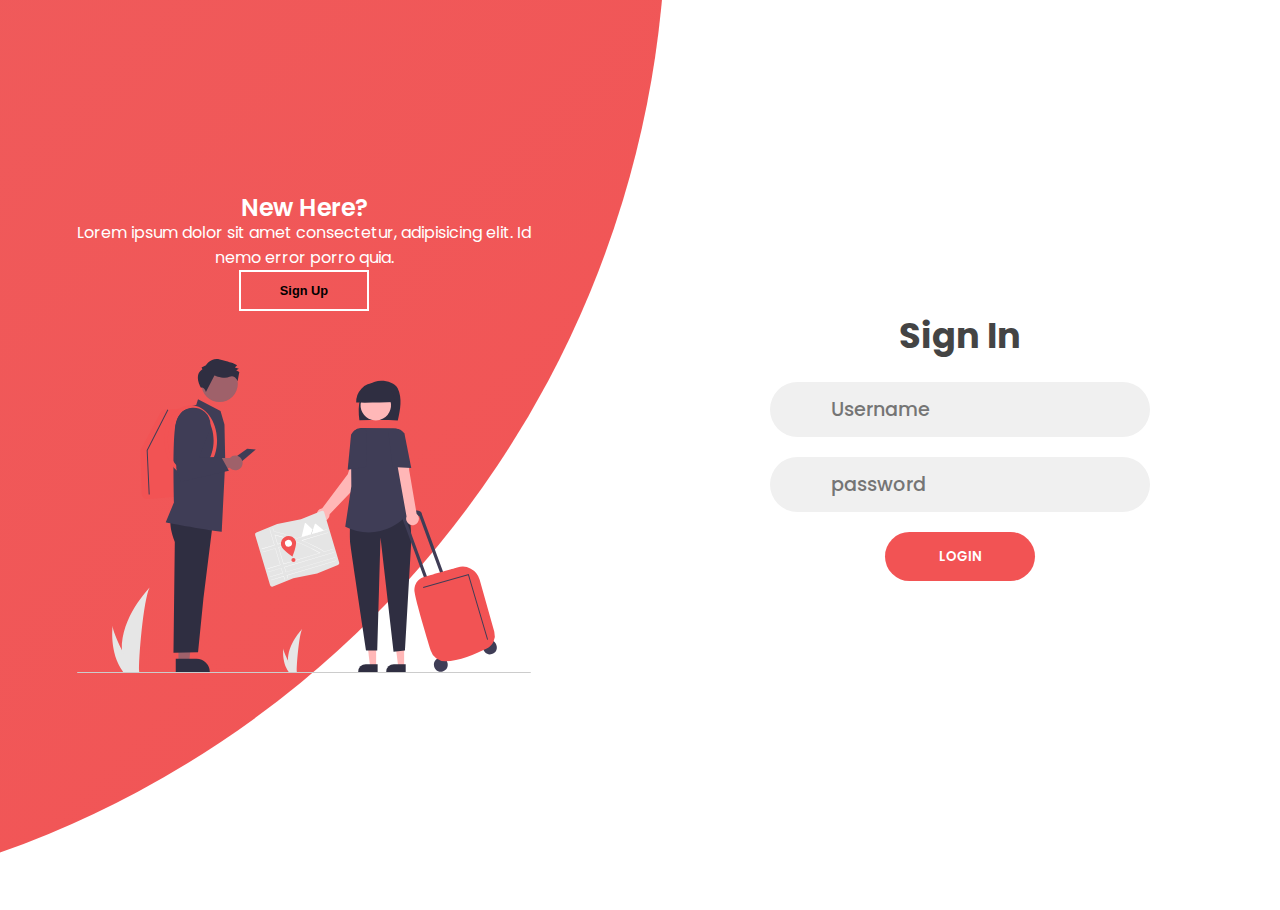
<file: New login form/index.html>
<!DOCTYPE html>
<html lang="en">
<head>
    <meta charset="UTF-8">
    <meta http-equiv="X-UA-Compatible" content="IE=edge">
    <meta name="viewport" content="width=device-width, initial-scale=1.0">
    <title>Login | Registration Form</title>
    <link rel="stylesheet" href="style.css">
    <!-- <link rel="stylesheet" href="https://cdnjs.cloudflare.com/ajax/libs/font-awesome/4.7.0/css/font-awesome.css" integrity="sha512-5A8nwdMOWrSz20fDsjczgUidUBR8liPYU+WymTZP1lmY9G6Oc7HlZv156XqnsgNUzTyMefFTcsFH/tnJE/+xBg==" crossorigin="anonymous" referrerpolicy="no-referrer" /> -->
    <!-- <link rel="stylesheet" href="https://cdnjs.cloudflare.com/ajax/libs/font-awesome/5.15.2/css/all.min.css" 
      integrity="sha512-HK5fgLBL+xu6dm/Ii3z4xhlSUyZgTT9tuc/hSrtw6uzJ0vgRr2a9jyxxT1ely+B+xFAmJKVSTbpM/CuL7qx08W=="
      crossorigin="anonymous"
    > -->
    <link rel="stylesheet" href="https://cdnjs.cloudflare.com/ajax/libs/font-awesome/5.15.2/css/all.min.css" integrity="sha512-HK5fgLBL+xu6dm/Ii3z4xhlSUyZgTT9tuc/hSrtw6uzJOvgRr2a9jyxxT1ely+B+xFAmJKVSTbpM/CuL7qxO8w==" crossorigin="anonymous" referrerpolicy="no-referrer" />
</head>
<body>
    <div class="container">
        <div class="forms-container">

            <div class="forms-container">
                <div class="signin-signup">
                    <form action="#" class="sign-in-form">
                        <h2 class="title" >Sign In</h2>
                        <div class="input-field">
                           <i class="fas fa-user"></i> 
                           <input type="text" placeholder="Username" required>
                        </div>
                        <div class="input-field">
                           <i class="fas fa-lock"></i> 
                           <input type="password" placeholder="password" required>
                        </div>
    
                        <input type="submit" class="btn-solid" value="Login">
                        <!-- <p class="social-text">Or sign with social platforms</p> -->
                        <!-- <div class="social-media">
                            <a href="#" class="social-icon"></a>
                            <i class="fab fa-facebook-f"></i>
                            <a href="#" class="social-icon"></a>
                            <i class="fab fa-twitter"></i>
                            <a href="#" class="social-icon"></a>
                            <i class="fab fa-google"></i>
                        </div> -->
    
                    </form>
                </div>
<!-- ....................... SignUP................  -->
                <div class="signup-signup">
                    <form action="#" class="sign-up-form">
                        <h2 class="title" >Sign UP</h2>
                        <div class="input-field">
                           <i class="fas fa-user"></i> 
                           <input type="text" placeholder="Username" required>
                        </div>
                        <div class="input-field">
                           <i class="fas fa-envelope"></i> 
                           <input type="email" placeholder="Email" required>
                        </div>
                        <div class="input-field">
                           <i class="fas fa-lock"></i> 
                           <input type="password" placeholder="password" required>
                        </div>
                        <div class="input-field">
                           <i class="fas fa-lock"></i> 
                           <input type="password" placeholder=" Confirm-password" required>
                        </div>
    
                        <input type="submit" class="btn-solid" value="Login">
                        <p class="social-text">Or sign UP with social platforms</p>
                        <!-- <div class="social-media">
                            <a href="#" class="social-icon"></a>
                            <i class="fab fa-facebook-f"></i>
                            <a href="#" class="social-icon"></a>
                            <i class="fab fa-twitter"></i>
                            <a href="#" class="social-icon"></a>
                            <i class="fab fa-google"></i>
                        </div> -->
    
                    </form>
                </div>
        </div>
        </div>
        <div class="panels-container">
            <div class="panel left-panel">
                <div class="content">
                    <h3>New Here?</h3>
                    <p>Lorem ipsum dolor sit amet consectetur, adipisicing elit. Id nemo error porro quia.</p>
                    <button class="btn transparent" id="sign-up-button">Sign Up</button>

                </div>
                <img src="tarvel2.svg" alt=""  height="50%" class="image">
            </div>
            <div class="panel right-panel">
                <div class="content">
                    <h3>one of us</h3>
                    <p>Lorem ipsum dolor sit amet consectetur, adipisicing elit. Id nemo error porro quia.</p>
                    <button class="btn transparent" id="sign-in-button">Sign In</button>

                </div>
                <img src="Travel.svg" alt="" class="image">
            </div>

        </div>
    </div>

<script src="app.js"></script>
</body>
</html>
</file>
<file: New login form/style.css>
@import url('https://fonts.googleapis.com/css2?family=Poppins:wght@300;400;600;700&display=swap');

*{
    margin: 0;
    padding: 0;
    box-sizing: border-box;
}
body,
input{
    font-family: 'Poppins',sans-serif;
}

.conaainer{
    position: absolute;
    width: 100%;
    background-color: #fff;
    min-height: 100vh;
    overflow: hidden;
}

.forms-container{
    position: absolute;
    width: 100%;
    height: 100%;
    top: 0;
    left: 0;

}
.container::before{
    content: '';
    position: absolute;
    height: 2000px;
    width: 2000px;
    top: -10%;
    right: 48%;
    background-image: linear-gradient(-45deg, #f25354 0%, #ec6464 100%);
    transform: translateY(-50%);
    border-radius: 50%;
    z-index: 6;
    transition: 1.8s ease-in-out;



}
form{
    display: flex;
    flex-direction: column;
    justify-content: center;
    align-items: center;
    padding: 0 5rem;
    grid-column: 1 / 2;
    grid-row: 1 / 2;

}
.title{
    font-size: 2.2rem;
    color: #444;
    margin-bottom: 10px;


}
.input-field{
    max-width: 380px;
    width: 100%;
    height: 55px;
    background-color: #f0f0f0;
    margin: 10px 0;
    border-radius: 55px;
    display: grid;
    grid-template-columns: 15% 85%;
    padding: 0 0.4rem;
    position: relative;


}
.input-field i{
    text-align: center;
    line-height: 55px;
    color: #acacac;
    font-size: 1.5rem;

}

.input-field input{
    background: none;
    outline: none;
    border: none;
    line-height: 1;
    font-size: 1.2rem;
    font-weight: 600;
   color: #333;




}

.input-field input:placeholder-shown{
    color: #aaa;
    font-weight: 500;


}
.btn-solid{
    width: 150px;
    height: 49px;
    outline: none;
    border: none;
    border-radius: 48px;
    background-color: #f25354;
    color: white;
    text-transform: uppercase;
    font-weight: 600;
    margin: 10px 0;
    transition: all 0.5s;

}
.btn-solid:hover{
    background-color: #cc4747;
}
.social-text{
    padding: 0.7rem 0;
}
.social-media{
    display: flex;
    justify-content: center;

}
.social-icon{
    height: 46px;
    width: 46px;
    border: 1px solid #333;
    margin: 0 0.45rem;
    display: flex;
    justify-content: center;
    align-items: center;
    text-decoration: none;
    color: #333;
    font-size: 1.3rem;
    border-radius: 50%;
    transition: all 0.5s;



}
.social-icon:hover{
    color: #f25354;
    border-color: #cc4747;
}



/* .............sign up..........  */

.signin-signup{
    position: absolute;
    top: 50%;
    left: 75%;
    transform: translate(-50%, -50%);
    display: grid;
    grid-template-columns: 1fr;
    z-index: 5;

}
form.sign-in-form{
    z-index: 2;
}
form.sign-up-form{
    z-index: 1;
    opacity: 0;
}


.image{
    width: 100%;
    transition: 1.1s 0.4s ease-in-out;

}

.panels-container{
    position: absolute;
    width: 100%;
    height: 100%;
    top: 0;
    left: 0;
    display:grid ;
    grid-template-columns: repeat(2,1fr) ;
    z-index:7;

}


.panel{
    display: flex;
    flex-direction: column;
    align-items: center;
    justify-content: center;
    text-align: center;
    z-index: 7;


}

.left-panel{
    padding: 3rem 17% 2rem 12% ;
    
}
.right-panel{
    padding: 3rem 12% 2rem 17% ;

}

.panel .content {
    color: #fff;
    transition: .9s .6s ease-in-out;
}

.panel h3{
    font-weight: 600;
    line-height: 1;
    font-size: 1.5rem;


}
.pannel p{
    font-size: .95rem;
    padding: 0.7rem 0;

}
.btn.transparent{
    margin: 0;
    background: none;
    border: 2px solid #fff;
    width: 130px;
    height: 41px;
    font-weight: 600;
    font-size: 0.8rem;
    /* border-radius: 50%; */
}

.right-panel .content,
.right-panel .image{
    transform: translateX(800px);

}


/* .......Animation.......  */
.container.sign-up-mode::before{
    transform: translate(100%, -50%);
    right: 52%;

}

.container.sign-up-mode .left-panel ,image,
.container.sign-up-mode .left-panel .content{
    transform: translate(-800px);
}

.container.sign-up-mode .right-panel ,image,
.container.sign-up-mode .right-panel .content{
    transform: translateX(0%);
}
.container.sign-up-mode .left-panel{
    pointer-events: none;

}
.container.sign-up-mode .right-panel{
    pointer-events: all;
}
.container.sign-up-mode .signin-signup{
    left: 25%;

}

.container.sign-up-mode form.sign-in-form{
    z-index: 1;
    opacity: 0;
    

}
.container.sign-up-mode form.sign-up-form{
    z-index: 2;
    opacity: 1;


}
</file>
